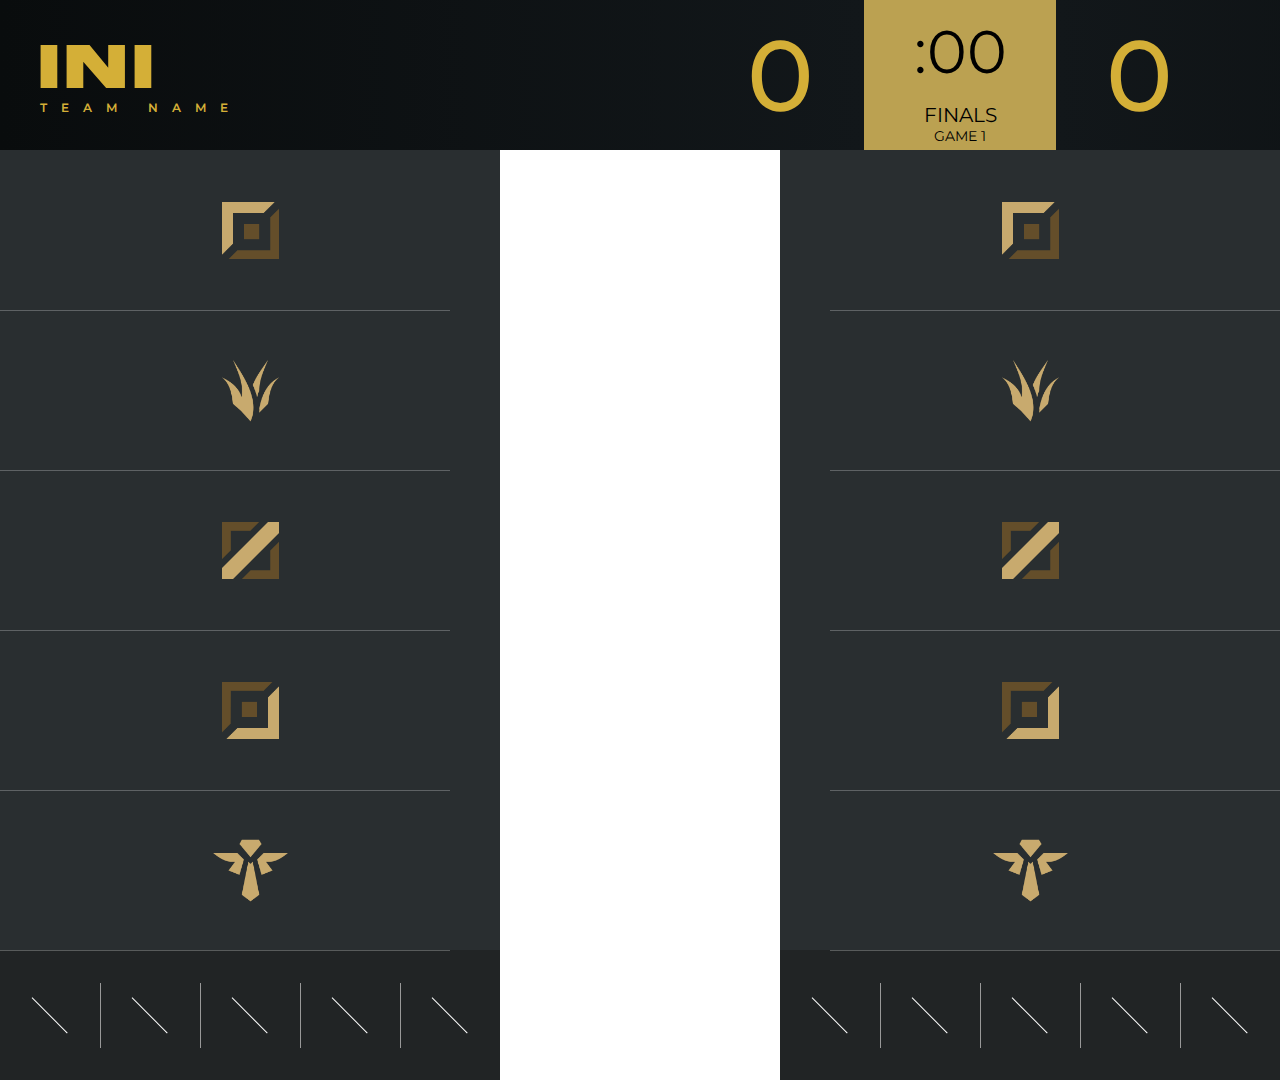
<file: layouts/GEAR-2/index.html>
<!DOCTYPE html>
<html>
    <head>
        <link rel="stylesheet" href="styles.css"/>
    </head>

    <body>
        <div class="container">
            <div class="bar">
                <div class="blue">
                    <div class = "team-info">
                        <p class="team-initials" id="blue_initials">INI</p>
                        <p class="team-name" id="blue_name">TEAM NAME</p>
                    </div>
                    <span class="score" id="blue_score">0</span>
                </div>

                <div class="info">
                    <div class="timerContainer"><p id="timer">:00</p></div>
                    <p id="round">FINALS</p>
                    <p id="game">GAME 1</p>
                </div>

                <div class="red">
                    <div class = "team-info">
                        <p class="team-initials" id="red_initials">INI</p>
                        <p class="team-name" id="red_name">TEAM NAME</p>
                    </div>
                    <span class="score" id="red_score">0</span>
                </div>
            </div>

            <div class="blue picks" id="picks_blue"></div>
            <div class="red picks" id="picks_red"></div>

            <div class="blue bans" id="bans_blue"></div>
            <div class="red bans" id="bans_red"></div>
        </div>

        <script src="./frontend-lib.js"></script>
        <script src="./script.js"></script>
    </body>
</html>
</file>
<file: layouts/GEAR-2/styles.css>
body {
    margin: 0;
    padding: 0;
    overflow:hidden;
}

@font-face {
    font-family: AkiraExpanded;
    src: url(Akira-Expanded-Demo.otf);
}

@font-face {
    font-family: Montserrat;
    src: url(Montserrat-VariableFont_wght.ttf);
}

@font-face {
    font-family: VeganAbattoir;
    src: url(Vegan-Abattoir.otf);
}

.container {
    width: 1920px;
    height: 1080px;
}

/* ---------------------- UTILITIES ---------------------- */

.hidden {
    position: absolute;
    visibility: hidden;
}

/* ---------------------- BAR ---------------------- */
.bar {
    display: flex;
    flex-direction: row;
    width: 100%;
    height: 150px;
}

.bar > .blue, .bar > .red {
    width: 45%;
    height: 150px;
    display: flex;
    flex-direction: row;
    justify-content: space-between;
}

.bar .blue {
    background: rgb(9,12,13);
    background: linear-gradient(90deg, rgba(9,12,13,1) 0%, rgba(18,23,26,1) 100%);
}

.bar .red {
    direction: rtl;
    background: rgb(9,12,13);
    background: linear-gradient(-90deg, rgba(9,12,13,1) 0%, rgba(18,23,26,1) 100%);
}

.bar .team-info {
    height: inherit;
    display: flex;
    flex-direction: column;
    justify-content: center;
    align-content: center;
    color: #D4AF37;
}

.bar .blue .team-info {
    margin-left: 40px;
}

.bar .red .team-info {
    margin-right: 40px;
}

.team-name, #timer, #game, #round, .score {
    font-family: Montserrat;
    margin: 0;
}

.team-initials {
    margin: 0;
    font-family: AkiraExpanded;
    font-size: 65px;
    line-height: 65px;
    text-transform: uppercase;
}

.bar > .info {
    width: 10%;
    display: flex;
    flex-direction: column;
    align-items: center;
    justify-content: flex-end;
    background-color: #BBA151;
}

#red_name {
    margin-right: -14px;
}

.team-name {
    font-weight: 600;
    font-size: 12px;
    letter-spacing: 14px;
}

.timerContainer {
    flex-grow: 1;
    display: flex;
    flex-direction: column;
    justify-content: center;
    align-content: center;
}

#timer {
    font-size: 60px;
}

#round {
    font-size: 20px;
}

#game {
    font-size: 14px;
    margin-bottom: 5px;
}

.score {
    font-size: 100px;
    font-weight: 500;
    color: #D4AF37;
    align-self: center;
}

#blue_score {
    margin-right: 50px;
}

#red_score {
    margin-left: 50px;
}

/* ---------------------- PICKS ---------------------- */
.picks {
    position: absolute;
    top: 150px;
    width: 500px;
    height: 800px;
    
    display: flex;
    flex-direction: column;

    background-color: rgba(18,23,26,.9);
}

.picks.red {
    right: 0;
}

.picks .pick {
    transition: 2s;
    position: relative;
    width: 100%;
    flex-grow: 2;
}

.picks .pick::after {
    content: "";
    position: absolute;
    height: 1px;
    background: rgba(255, 255, 255, .25);
    top: 100%;
    width: 450px;
    z-index: 1;
}

.picks.red .pick::after {
    right: 0px;
}

.picks .pick .splash {
    height: 100%;
    width: 100%;
    
    transition: 
      background-color 0.5s ease,
      opacity 0.75s;
      
    border-width: 0px;
    background-size: 100%;
    background-position: 20% 25%;

    display: flex;
    justify-content: flex-start;
    align-items: center;
}

.picks.red .pick .splash {
    justify-content: flex-end !important;
}

.picks .pick .blank {
    height: 100%;
    width: 100%;
    
    transition: 
      background-color 0.5s ease,
      opacity 0.75s;
      
    border-width: 0px;
    background-size: 15%;
    background-position: 50% 50%;
    background-repeat: no-repeat;
}

.picks .pick .text-champ {
    color: white;
    font: italic 100 20px 'Montserrat', sans-serif;
    position: absolute;
    left: 10px;
    top: 5%;
}

.picks.blue .pick .text-champ {
    right: 10px;
    text-align: right;
}

.picks .pick .text-ign {
    color: white;
    font-family: VeganAbattoir;
    font-size: 40px;
    font-weight: 700;
    letter-spacing: 5px;
    position: absolute;
    left: 10px;
    bottom: 0;
    text-transform: uppercase;
}

.picks.blue .pick .text-ign {
    right: 10px;
    text-align: right;
}

.picks .pick .spells-container {
    display: flex;
    flex-direction: column;
    width: 60px;
    height: 120px;
    margin-left: 10px;

    transition: 2s;
}

.picks.red .pick .spells-container {
    margin-right: 10px;
}

.picks .pick .out-of-bounds {
    margin-left: -150px;
}

.picks.red .pick .out-of-bounds {
    margin-right: -150px;
}

.picks .pick .spells-container .spell {
    background-size: cover;
    width: 60px;
    height: 60px;
    flex-wrap: wrap;
}

.picks .three-big-two-small:nth-child(n+1){
    transition: 2s;
    flex: 3 1 0;
  }
  
.picks .three-big-two-small:nth-child(n+4){
    transition: 2s;
    flex: 1 1 0;
}

.picks .three-small-two-big:nth-child(n+1){
    transition: 2s;
    flex: 1 1 0;
  }
  
.picks .three-small-two-big:nth-child(n+4){
    transition: 2s;
    flex: 3 1 0;
}

.picks .pick .pick-glow {
    animation: pick-shadow 3s infinite;
}

@keyframes pick-shadow {
    50% {box-shadow: inset 0 -150px 100px -100px rgb(219, 200, 93);}
}

/* BANS ---------------------- */
.bans {
    overflow: hidden;
    position: absolute;
    top: 950px;
    width: 500px;
    height: 130px;
    display: flex;
    align-items: center;
    justify-content: space-around;
    background-color:rgba(9,12,13, .9);
}

.bans.red {
    right: 0;
    flex-direction: row-reverse;
}

.bans .ban {
    flex: 1;
    max-height: 100px;
    transition: 2s;
    overflow: hidden;
    box-sizing: border-box;
    height: inherit;
}

.bans.blue .ban:nth-child(n+2)::after {
    content: "";
    position: absolute;
    height: 50%;
    background: rgb(153, 153, 153);
    top: 25%;
    width: 1px;
    z-index: 1;
}

.bans.red .ban:nth-child(-n+4)::after {
    content: "";
    position: absolute;
    height: 50%;
    background: rgb(153, 153, 153);
    top: 25%;
    width: 1px;
    z-index: 1;
}

.bans .ban .splash {
    background-size: cover;
    background-repeat: no-repeat;
    background-position: 55% 25%;
    height: 100%;
    width: 125%;

    transition: filter 0.5s ease-in-out;
}

.bans .ban .blank {
    /*background-color: #141414;*/
    height: 100% !important;
    width: 100%;
    display: flex;
    justify-content: center;
    align-items: center;
}

.bans .ban .blank::after {
    content:"";
    border-top:1px solid rgb(255, 255, 255);
    width: 50px;
    transform: rotate(45deg);
    transform-origin: 50% 0%;
}

.bans .ban .ban-glow {
    animation: ban-shadow 3s infinite;
}

.grayscale {
    filter: grayscale(100%);
}

@keyframes ban-shadow {
    50% {box-shadow: inset 0px 0px 30px 0px rgb(219, 200, 93);}
}
</file>
